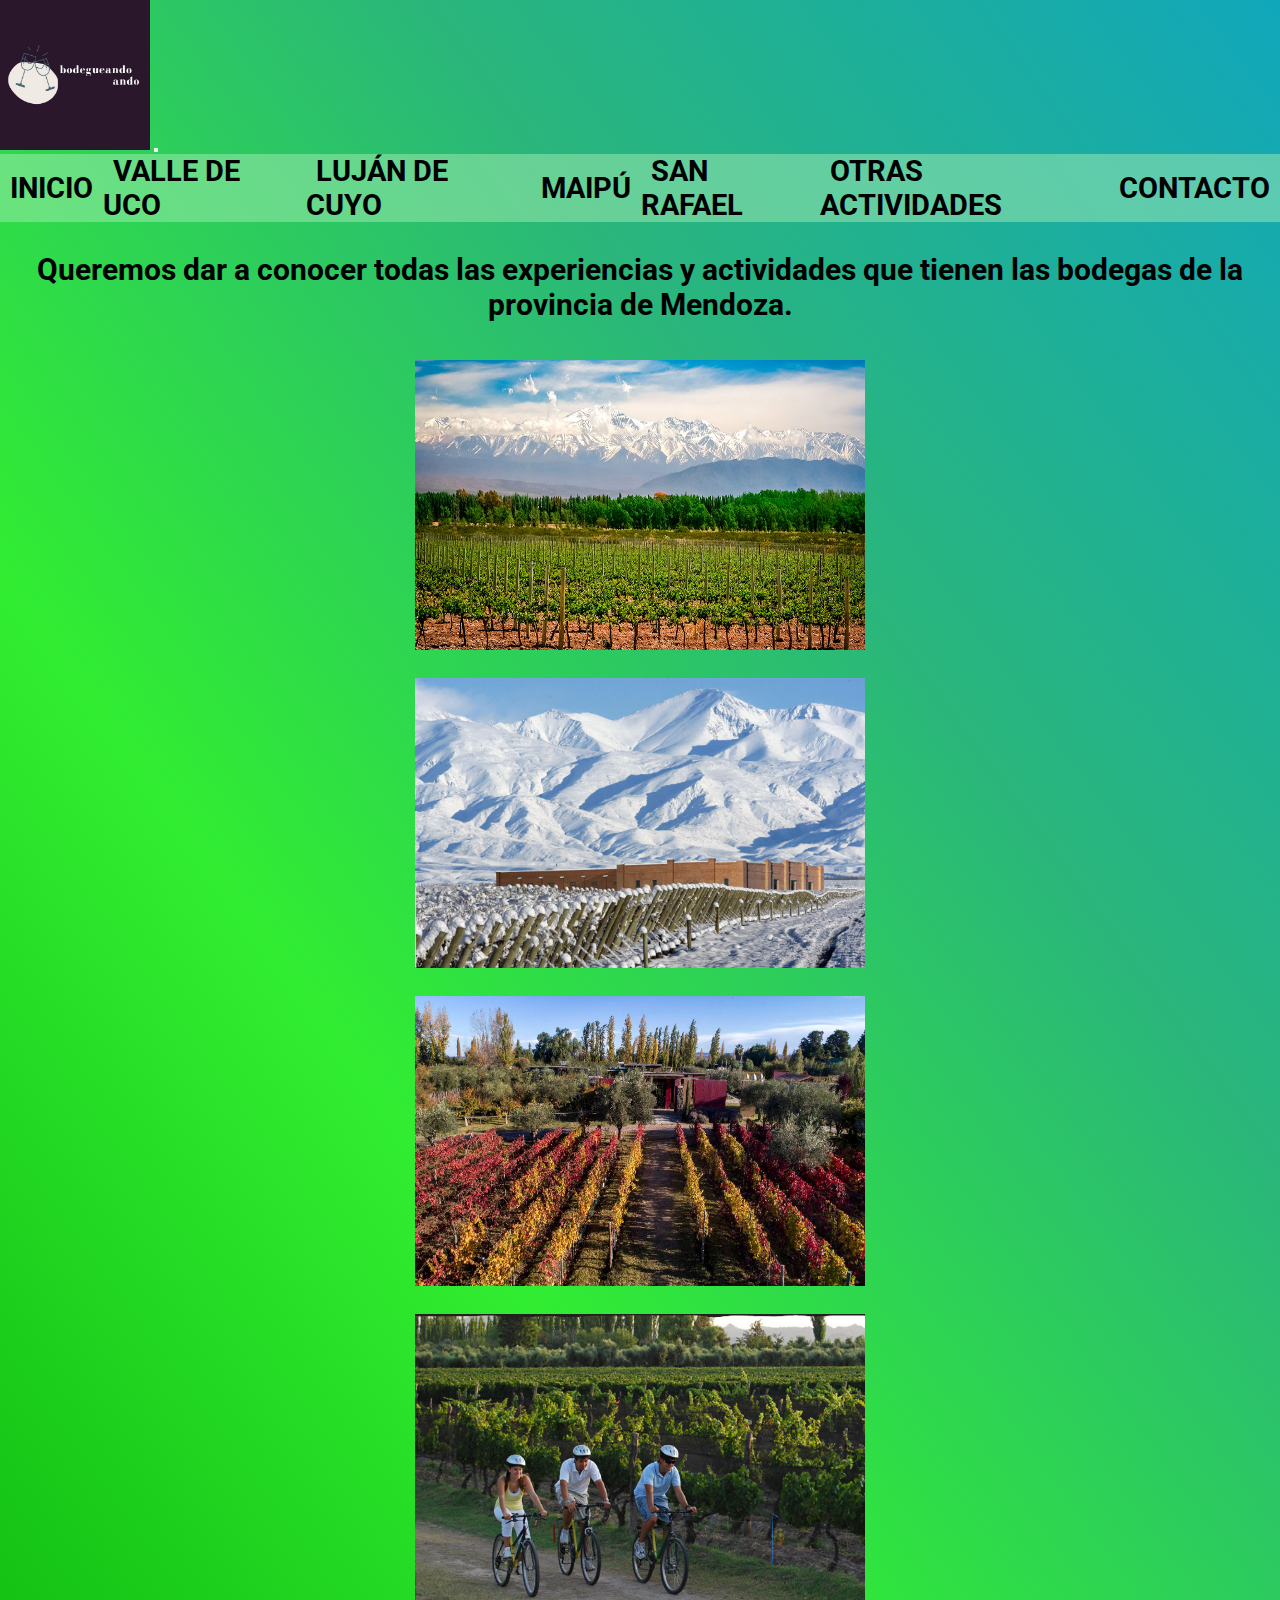
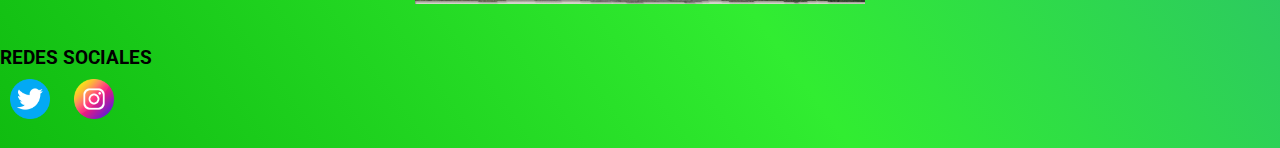
<file: index.html>
<!DOCTYPE html>
<html lang="es">
<head>
	<meta charset="UTF-8">
	<meta http-equiv="X-UA-Compatible" content="IE=edge">
	<meta name="viewport" content="width=device-width, initial-scale=1.0">
	<meta name="description" content="Web dedicada a las bodegas y actividades relacionadas al mundo del vino de la provincia de Mendoza">
	<meta name="description" content="bodegas, Mendoza, Argentina, vino, Lujan de Cuyo, Maipu, Valle de Uco, Uco Valley, wine, vinho, enologo, winery, vinicola, malbec">
	<link rel="shortcut icon" href="media/bodegueando.jpg">
	<link href="https://cdn.jsdelivr.net/npm/bootstrap@5.2.0/dist/css/bootstrap.min.css" rel="stylesheet" integrity="sha384-gH2yIJqKdNHPEq0n4Mqa/HGKIhSkIHeL5AyhkYV8i59U5AR6csBvApHHNl/vI1Bx" crossorigin="anonymous">
	<link rel="stylesheet" href="css/style.css">
	<title>Bodegueando ando</title>
</head>
<body> 
	<header id="encabezado">

		<nav class="navbar navbar-expand-lg">
			<div class="container-fluid">
			  <a class="navbar-brand" href="index.html" target="_blank">
				<img src="media/bodegueando.jpg" alt="logoBodegueandoAndo" class="tamano" class="d-inline-block align-text-top">
			  </a>
			  <button class="navbar-toggler" type="button" data-bs-toggle="collapse" data-bs-target="#navbarNav" aria-controls="navbarNav" aria-expanded="false" aria-label="Toggle navigation">
				<span class="navbar-toggler-icon">
				</span>
			  </button>
			  <div class="collapse navbar-collapse" id="navbarNav">
				<ul class="navbar-nav" id="menu">
				  <li class="nav-item">
					<a class="color" class="nav-link active" aria-current="page" href="index.html" class="decoracion">INICIO</a>
				  </li>
				  <li class="nav-item">
					<a class="color" class="nav-link" href="pages/ValleDeUco.html" class="decoracion">VALLE DE UCO</a>
				  </li>
				  <li class="nav-item">
					<a class="color" class="nav-link" href="pages/LujanDeCuyo.html" class="decoracion">LUJÁN DE CUYO</a>
				  </li>
				  <li class="nav-item">
					<a class="color" class="nav-link" href="pages/Maipu.html" class="decoracion">MAIPÚ</a>
				  </li>
				  <li class="nav-item">
					<a class="color" class="nav-link" href="pages/SanRafael.html" class="decoracion">SAN RAFAEL</a>
				  </li>
				  <li class="nav-item">
					<a class="color" class="nav-link" href="pages/OtrasActividades.html" class="decoracion">OTRAS ACTIVIDADES</a>
				  </li>
				  <li class="nav-item">
					<a class="color" class="nav-link" href="pages/contacto.html" class="decoracion">CONTACTO</a>
				  </li>
				</ul>
			  </div>
			</div>
		  </nav>

	</header>

	<section>
		<p>Queremos dar a conocer todas las experiencias y actividades que tienen las bodegas de la provincia de Mendoza.</p>
	</section>

	<section>
		<div class="padreFlexible">
			<img src="media/Viñedos-del-valle-de-Uco-en-Mendoza.jpg" alt="vinedosValleDeUco" class="mediana">
			<img src="media/BODEGA-ANDELUNA-NEVADA.jpg" alt="bodegaAndelunaNevada" class="mediana">
			<img src="media/bodega-vigil-portada.jpg" alt="casaVigilEnOtoño" class="mediana">
			<img src="media/vinoyaventura-bike.jpg" alt="biciPorLosVinedos" class="mediana">
		</div>
	</section>

	<footer>
		<h3>REDES SOCIALES</h3>

		
		<img src="media/gorjeo.png" alt="IconoDeTwitter" class="pequeno">
		<img src="media/instagram.png" alt="IconoDeInstagram" class="pequeno">
		
	</footer>

	<script src="https://cdn.jsdelivr.net/npm/bootstrap@5.2.0/dist/js/bootstrap.bundle.min.js" integrity="sha384-A3rJD856KowSb7dwlZdYEkO39Gagi7vIsF0jrRAoQmDKKtQBHUuLZ9AsSv4jD4Xa" crossorigin="anonymous"></script>

</body>
</html>
</file>
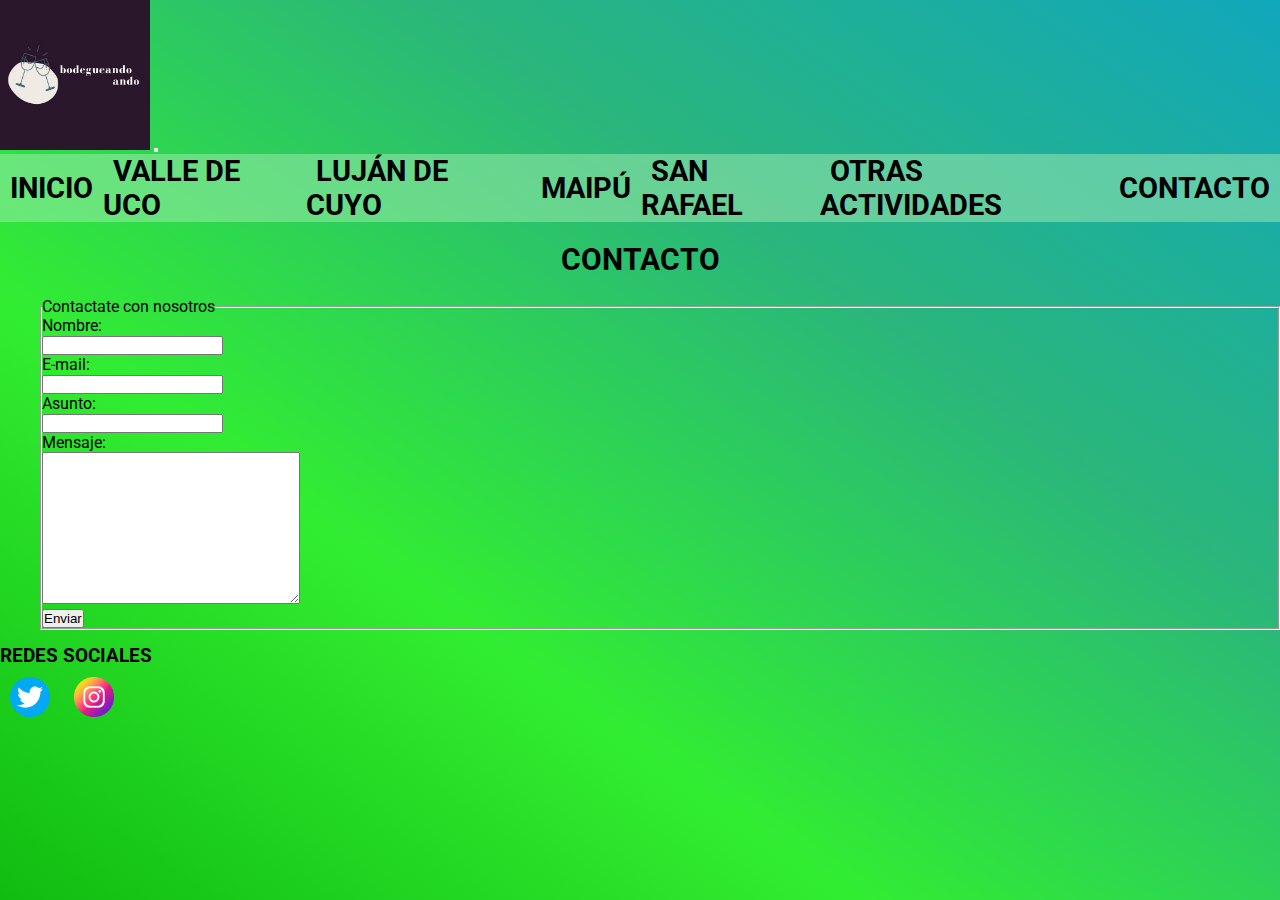
<file: pages/contacto.html>
<!DOCTYPE html>
<html lang="en">
<head>
    <meta charset="UTF-8">
    <meta http-equiv="X-UA-Compatible" content="IE=edge">
    <meta name="viewport" content="width=device-width, initial-scale=1.0">
	<meta name="description" content="Web dedicada a las bodegas y actividades relacionadas al mundo del vino de la provincia de Mendoza">
	<meta name="Keywords" content="bodegas, Mendoza, Argentina, vino, enologo, winery, vinicola, malbec, e mail, contacto, whatsapp, facebook, instagram">
    <link rel="shortcut icon" href="../media/bodegueando.jpg">
    <link href="https://cdn.jsdelivr.net/npm/bootstrap@5.2.0/dist/css/bootstrap.min.css" rel="stylesheet" integrity="sha384-gH2yIJqKdNHPEq0n4Mqa/HGKIhSkIHeL5AyhkYV8i59U5AR6csBvApHHNl/vI1Bx" crossorigin="anonymous">
	<link rel="stylesheet" href="../css/style.css">
    <title>Contacto</title>
</head>
<body>
    <header id="encabezado">

		<nav class="navbar navbar-expand-lg">
			<div class="container-fluid">
			  <a class="navbar-brand" href="../index.html" target="_blank">
				<img src="../media/bodegueando.jpg" alt="logoBodegueandoAndo" class="tamano">
			  </a>
			  <button class="navbar-toggler" type="button" data-bs-toggle="collapse" data-bs-target="#navbarNav" aria-controls="navbarNav" aria-expanded="false" aria-label="Toggle navigation">
				<span class="navbar-toggler-icon"></span>
			  </button>
			  <div class="collapse navbar-collapse" id="navbarNav">
				<ul class="navbar-nav" id="menu">
				  <li class="nav-item">
					<a class="color" class="nav-link" href="../index.html" class="decoracion">INICIO</a>
				  </li>
				  <li class="nav-item">
					<a class="color" class="nav-link" href="../pages/ValleDeUco.html" class="decoracion">VALLE DE UCO</a>
				  </li>
				  <li class="nav-item">
					<a class="color" class="nav-link" href="../pages/LujanDeCuyo.html" class="decoracion">LUJÁN DE CUYO</a>
				  </li>
				  <li class="nav-item">
					<a class="color" class="nav-link" href="../pages/Maipu.html" class="decoracion">MAIPÚ</a>
				  </li>
				  <li class="nav-item">
					<a class="color" class="nav-link" href="../pages/SanRafael.html" class="decoracion">SAN RAFAEL</a>
				  </li>
				  <li class="nav-item">
					<a class="color" class="nav-link" href="../pages/OtrasActividades.html" class="decoracion">OTRAS ACTIVIDADES</a>
				  </li>
				  <li class="nav-item">
					<a class="color" class="nav-link" href="../pages/contacto.html" class="decoracion">CONTACTO</a>
				  </li>
				</ul>
			  </div>
			</div>
		  </nav>

	</header>
    
    <section>
        
        <h1>CONTACTO</h1>
        
        <article>
            
            <form action="" method="get" enctype="multipart/form-data">
                
                <fieldset>
                    
                    <legend>Contactate con nosotros</legend>
                    <label for="nombre">Nombre:</label>
                    <br>
                    <input type="text" name="nombre">
                    <br>
                    <label for="e-mail">E-mail:</label>
                    <br>
                    <input type="email" name="e-mail">
                    <br>
                    <label for="asunto">Asunto:</label>
                    <br>
                    <input type="text" name="asunto">
                    <br>
                    <label for="mensaje">Mensaje:</label>
                    <br>
                    <textarea name="mensaje" cols="30" rows="10"></textarea>
                    <br>
                    <input type="submit" name="enviar" value="Enviar">
                
                </fieldset>
            
            </form>
        
        </article>
    
    </section>

    <footer>
		<h3>REDES SOCIALES</h3>

		<img src="../media/gorjeo.png" alt="IconoDeTwitter" class="pequeno">
		<img src="../media/instagram.png" alt="IconoDeInstagram" class="pequeno">
	</footer>

    <script src="https://cdn.jsdelivr.net/npm/bootstrap@5.2.0/dist/js/bootstrap.bundle.min.js" integrity="sha384-A3rJD856KowSb7dwlZdYEkO39Gagi7vIsF0jrRAoQmDKKtQBHUuLZ9AsSv4jD4Xa" crossorigin="anonymous"></script>

</body>
</html>
</file>
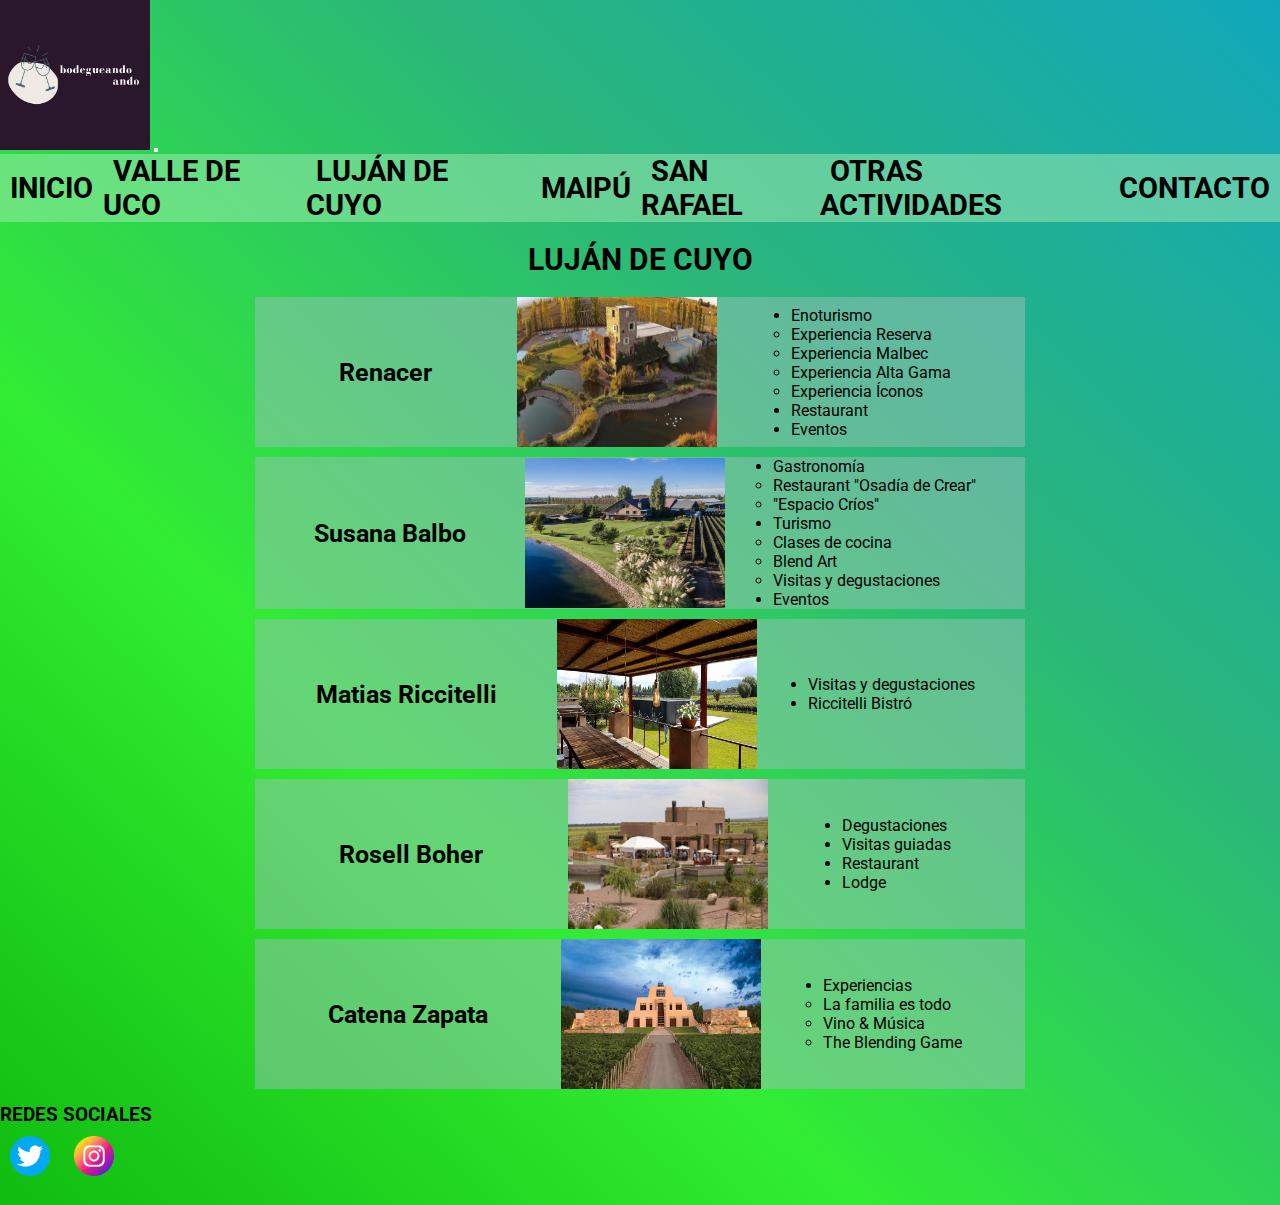
<file: pages/LujanDeCuyo.html>
<!DOCTYPE html>
<html lang="en">
<head>
    <meta charset="UTF-8">
    <meta http-equiv="X-UA-Compatible" content="IE=edge">
    <meta name="viewport" content="width=device-width, initial-scale=1.0">
	<meta name="description" content="Web dedicada a las bodegas y actividades relacionadas al mundo del vino de la provincia de Mendoza">
	<meta name="Keywords" content="bodegas, Mendoza, Argentina, vino, Lujan de Cuyo, Catena Zapata, enologo, winery, vinicola, malbec">
    <link rel="shortcut icon" href="../media/bodegueando.jpg">
	<link href="https://cdn.jsdelivr.net/npm/bootstrap@5.2.0/dist/css/bootstrap.min.css" rel="stylesheet" integrity="sha384-gH2yIJqKdNHPEq0n4Mqa/HGKIhSkIHeL5AyhkYV8i59U5AR6csBvApHHNl/vI1Bx" crossorigin="anonymous">
	<link rel="stylesheet" href="../css/style.css">
    <title>Luján de Cuyo</title>
</head>
<body>
    <header id="encabezado">

		<nav class="navbar navbar-expand-lg">
			<div class="container-fluid">
			  <a class="navbar-brand" href="../index.html" target="_blank">
				<img src="../media/bodegueando.jpg" alt="logoBodegueandoAndo" class="tamano">
			  </a>
			  <button class="navbar-toggler" type="button" data-bs-toggle="collapse" data-bs-target="#navbarNav" aria-controls="navbarNav" aria-expanded="false" aria-label="Toggle navigation">
				<span class="navbar-toggler-icon"></span>
			  </button>
			  <div class="collapse navbar-collapse" id="navbarNav">
				<ul class="navbar-nav" id="menu">
				  <li class="nav-item">
					<a class="color" class="nav-link" href="../index.html" class="decoracion">INICIO</a>
				  </li>
				  <li class="nav-item">
					<a class="color" class="nav-link" href="../pages/ValleDeUco.html" class="decoracion">VALLE DE UCO</a>
				  </li>
				  <li class="nav-item">
					<a class="color" class="nav-link" href="../pages/LujanDeCuyo.html" class="decoracion">LUJÁN DE CUYO</a>
				  </li>
				  <li class="nav-item">
					<a class="color" class="nav-link" href="../pages/Maipu.html" class="decoracion">MAIPÚ</a>
				  </li>
				  <li class="nav-item">
					<a class="color" class="nav-link" href="../pages/SanRafael.html" class="decoracion">SAN RAFAEL</a>
				  </li>
				  <li class="nav-item">
					<a class="color" class="nav-link" href="../pages/OtrasActividades.html" class="decoracion">OTRAS ACTIVIDADES</a>
				  </li>
				  <li class="nav-item">
					<a class="color" class="nav-link" href="../pages/contacto.html" class="decoracion">CONTACTO</a>
				  </li>
				</ul>
			  </div>
			</div>
		  </nav>

	</header>

	<section>
		
		<h1>LUJÁN DE CUYO</h1>

		<article class="renacer">
			
			<h2><a href="https://www.bodegarenacer.com.ar/?lang=en" target="_blank" class="decoracion">Renacer</a></h2>
			<img src="../media/renacer.jpg" alt="bodegaRenacer" class="fotos">
			<ul>
				<li>Enoturismo
					<ul>
						<li>Experiencia Reserva</li>
						<li>Experiencia Malbec</li>
						<li>Experiencia Alta Gama</li>
						<li>Experiencia Íconos</li>
					</ul>
				</li>
				<li>Restaurant</li>
				<li>Eventos</li>
			</ul>
			
		</article>
		
		<article class="susanaBalbo">

			<h2><a href="https://www.susanabalbowines.com.ar/" target="_blank" class="decoracion">Susana Balbo</a></h2>
			<img src="../media/susanabalbo.jpeg" alt="bodegaSusanaBalbo" class="fotos">
			<ul>
				<li>Gastronomía
					<ul>
						<li>Restaurant "Osadía de Crear"</li>
						<li>"Espacio Críos"</li>
					</ul>
				</li>
				<li>Turismo
					<ul>
						<li>Clases de cocina</li>
						<li>Blend Art</li>
						<li>Visitas y degustaciones</li>
					</ul>
				</li>
				<li>Eventos</li>
			</ul>

		</article>

		<article class="riccitelli">

			<h2><a href="https://matiasriccitelli.com/" target="_blank" class="decoracion">Matias Riccitelli</a></h2>
			<img src="../media/riccitelli.jpg" alt="bodegaMatiasRiccitelli" class="fotos">
			<ul>
				<li>Visitas y degustaciones</li>
				<li>Riccitelli Bistró</li>
			</ul>
		</article>

		<article class="rosell">
			<h2><a href="https://www.rosellboherlodge.com/" target="_blank" class="decoracion">Rosell Boher</a></h2>
			<img src="../media/rosellBoher.jpg" alt="bodegaRosellBoher" class="fotos">
			<ul>
				<li>Degustaciones</li>
				<li>Visitas guiadas</li>
				<li>Restaurant</li>
				<li>Lodge</li>
			</ul>
		</article>

		<article class="catena">
			<h2><a href="https://catenazapata.com/" target="_blank" class="decoracion">Catena Zapata</a></h2>
			<img src="../media/bodega-catena-zapata1.jpg" alt="bodegaCatenaZapata" class="fotos">
			<ul>
				<li>Experiencias
					<ul>
						<li>La familia es todo</li>
						<li>Vino & Música</li>
						<li>The Blending Game</li>
					</ul>
				</li>
			</ul>
		</article>
	</section>

    <footer>
		<h3>REDES SOCIALES</h3>

		<img src="../media/gorjeo.png" alt="IconoDeTwitter" class="pequeno">
		<img src="../media/instagram.png" alt="IconoDeInstagram" class="pequeno">
	</footer>

	<script src="https://cdn.jsdelivr.net/npm/bootstrap@5.2.0/dist/js/bootstrap.bundle.min.js" integrity="sha384-A3rJD856KowSb7dwlZdYEkO39Gagi7vIsF0jrRAoQmDKKtQBHUuLZ9AsSv4jD4Xa" crossorigin="anonymous"></script>

</body>
</html>
</file>
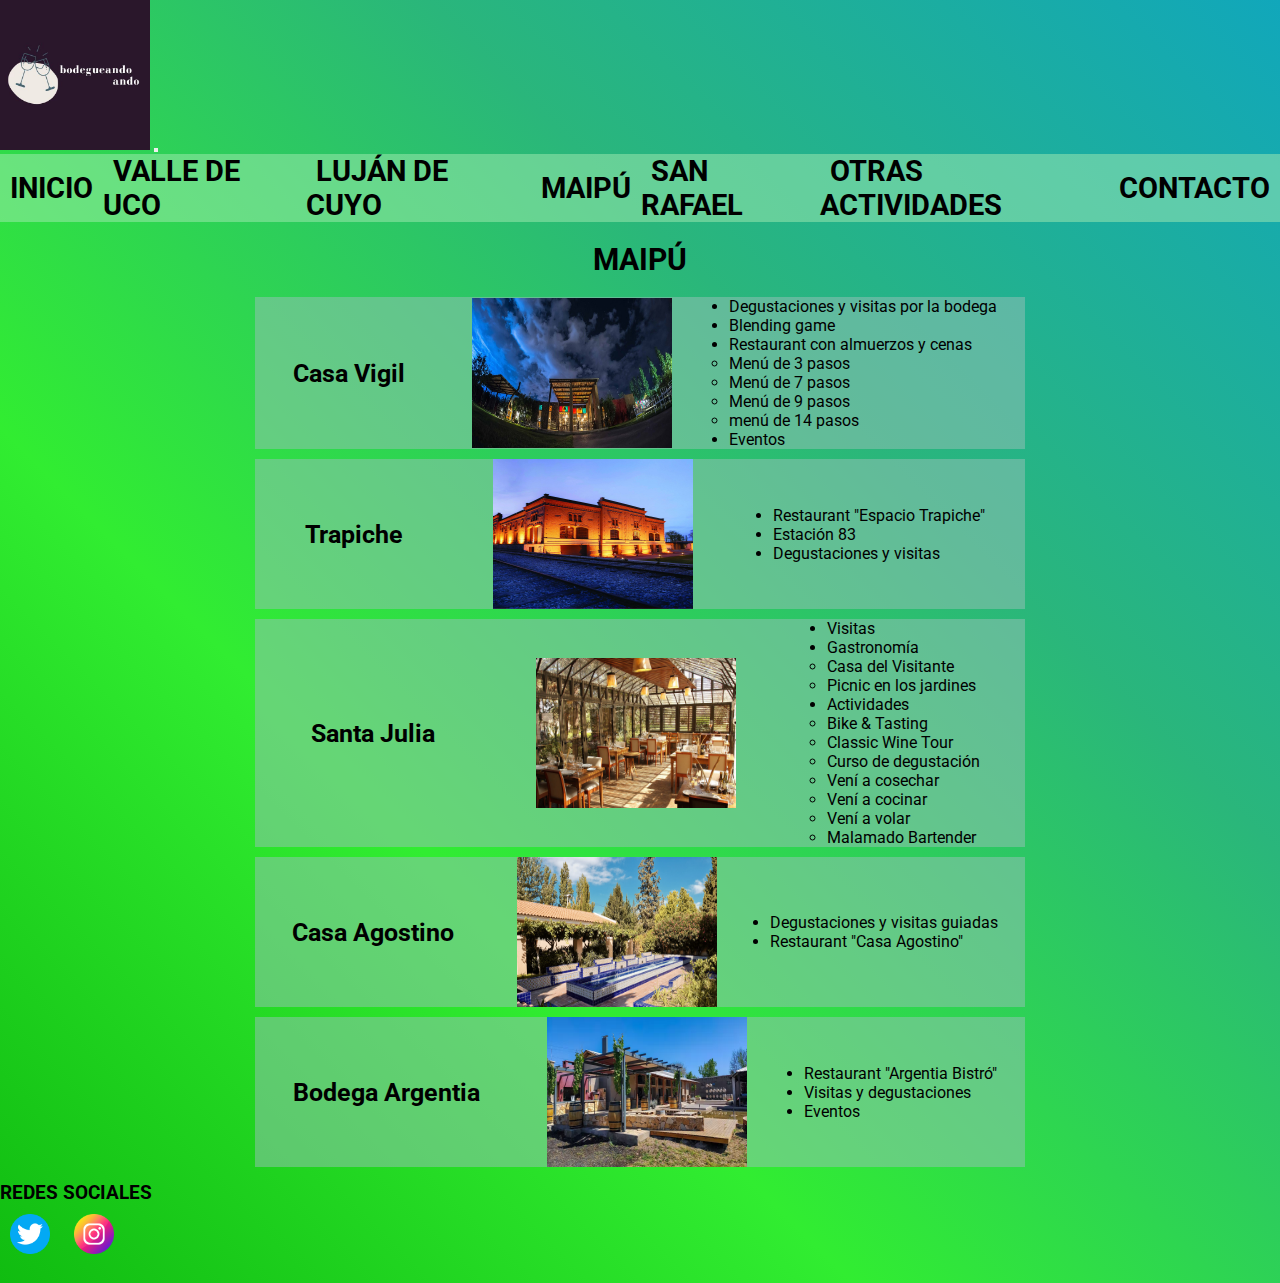
<file: pages/Maipu.html>
<!DOCTYPE html>
<html lang="en">
<head>
    <meta charset="UTF-8">
    <meta http-equiv="X-UA-Compatible" content="IE=edge">
    <meta name="viewport" content="width=device-width, initial-scale=1.0">
	<meta name="description" content="Web dedicada a las bodegas y actividades relacionadas al mundo del vino de la provincia de Mendoza">
	<meta name="Keywords" content="bodegas, Mendoza, Argentina, vino, Maipu, Alejandro Vigil, enologo, winery, vinicola, malbec">
    <link rel="shortcut icon" href="../media/bodegueando.jpg">
	<link href="https://cdn.jsdelivr.net/npm/bootstrap@5.2.0/dist/css/bootstrap.min.css" rel="stylesheet" integrity="sha384-gH2yIJqKdNHPEq0n4Mqa/HGKIhSkIHeL5AyhkYV8i59U5AR6csBvApHHNl/vI1Bx" crossorigin="anonymous">
	<link rel="stylesheet" href="../css/style.css">
    <title>Maipú</title>
</head>
<body>
    <header id="encabezado">

		<nav class="navbar navbar-expand-lg">
			<div class="container-fluid">
			  <a class="navbar-brand" href="../index.html" target="_blank">
				<img src="../media/bodegueando.jpg" alt="logoBodegueandoAndo" class="tamano">
			  </a>
			  <button class="navbar-toggler" type="button" data-bs-toggle="collapse" data-bs-target="#navbarNav" aria-controls="navbarNav" aria-expanded="false" aria-label="Toggle navigation">
				<span class="navbar-toggler-icon"></span>
			  </button>
			  <div class="collapse navbar-collapse" id="navbarNav">
				<ul class="navbar-nav" id="menu">
				  <li class="nav-item">
					<a class="color" class="nav-link" href="../index.html" class="decoracion">INICIO</a>
				  </li>
				  <li class="nav-item">
					<a class="color" class="nav-link" href="../pages/ValleDeUco.html" class="decoracion">VALLE DE UCO</a>
				  </li>
				  <li class="nav-item">
					<a class="color" class="nav-link" href="../pages/LujanDeCuyo.html" class="decoracion">LUJÁN DE CUYO</a>
				  </li>
				  <li class="nav-item">
					<a class="color" class="nav-link" href="../pages/Maipu.html" class="decoracion">MAIPÚ</a>
				  </li>
				  <li class="nav-item">
					<a class="color" class="nav-link" href="../pages/SanRafael.html" class="decoracion">SAN RAFAEL</a>
				  </li>
				  <li class="nav-item">
					<a class="color" class="nav-link" href="../pages/OtrasActividades.html" class="decoracion">OTRAS ACTIVIDADES</a>
				  </li>
				  <li class="nav-item">
					<a class="color" class="nav-link" href="../pages/contacto.html" class="decoracion">CONTACTO</a>
				  </li>
				</ul>
			  </div>
			</div>
		  </nav>

	</header>

	<section>
        
		<h1>MAIPÚ</h1>

		<article class="casaVigil">
			
			<h2><a href="http://www.universovigil.com/chachingo.html" target="_blank" class="decoracion">Casa Vigil</a></h2>
			<img src="../media/casavigil.jpg" alt="bodegaCasaVigil" class="fotos">
			<ul>
				<li>Degustaciones y visitas por la bodega</li>
				<li>Blending game</li>
				<li>Restaurant con almuerzos y cenas
					<ul>
						<li>Menú de 3 pasos</li>
						<li>Menú de 7 pasos</li>
						<li>Menú de 9 pasos</li>
						<li>menú de 14 pasos</li>
					</ul>
				</li>
				<li>Eventos</li>
			</ul>
			
		</article>
		
		<article class="trapiche">

			<h2><a href="https://www.trapiche.com.ar/" target="_blank" class="decoracion">Trapiche</a></h2>
			<img src="../media/trapiche.jpg" alt="bodegaTrapiche" class="fotos">
			<ul>
				<li>Restaurant "Espacio Trapiche"</li>
				<li>Estación 83</li>
				<li>Degustaciones y visitas</li>
			</ul>

		</article>

		<article class="santaJulia">

			<h2><a href="https://santajulia.com.ar/" target="_blank" class="decoracion">Santa Julia</a></h2>
			<img src="../media/bodega-santa-julia-1100x720.jpg" alt="bodegaSantaJulia" class="fotos">
			<ul>
				<li>Visitas</li>
				<li>Gastronomía
					<ul>
						<li>Casa del Visitante</li>
						<li>Picnic en los jardines</li>
					</ul>
				</li>
				<li>Actividades
					<ul>
						<li>Bike & Tasting</li>
						<li>Classic Wine Tour</li>
						<li>Curso de degustación</li>
						<li>Vení a cosechar</li>
						<li>Vení a cocinar</li>
						<li>Vení a volar</li>
						<li>Malamado Bartender</li>
					</ul>
				</li>
			</ul>
		</article>

		<article class="agostino">
			<h2><a href="https://casaagostino.com/" target="_blank" class="decoracion">Casa Agostino</a></h2>
			<img src="../media/Casa-Agostino_jardin_espanol_dia4.jpg" alt="bodegaCasaAgostino" class="fotos">
			<ul>
				<li>Degustaciones y visitas guiadas</li>
				<li>Restaurant "Casa Agostino"</li>
			</ul>
		</article>

		<article class="argentia">
			<h2><a href="https://www.bodegaargentia.com.ar/" target="_blank" class="decoracion">Bodega Argentia</a></h2>
			<img src="../media/bodegaargentia.avif" alt="bodegaArgentia" class="fotos">
			<ul>
				<li>Restaurant "Argentia Bistró"</li>
				<li>Visitas y degustaciones</li>
				<li>Eventos</li>
			</ul>
		</article>

    </section>

    <footer>
		<h3>REDES SOCIALES</h3>

		<img src="../media/gorjeo.png" alt="IconoDeTwitter" class="pequeno">
		<img src="../media/instagram.png" alt="IconoDeInstagram" class="pequeno">
	</footer>

	<script src="https://cdn.jsdelivr.net/npm/bootstrap@5.2.0/dist/js/bootstrap.bundle.min.js" integrity="sha384-A3rJD856KowSb7dwlZdYEkO39Gagi7vIsF0jrRAoQmDKKtQBHUuLZ9AsSv4jD4Xa" crossorigin="anonymous"></script>

</body>
</html>
</file>
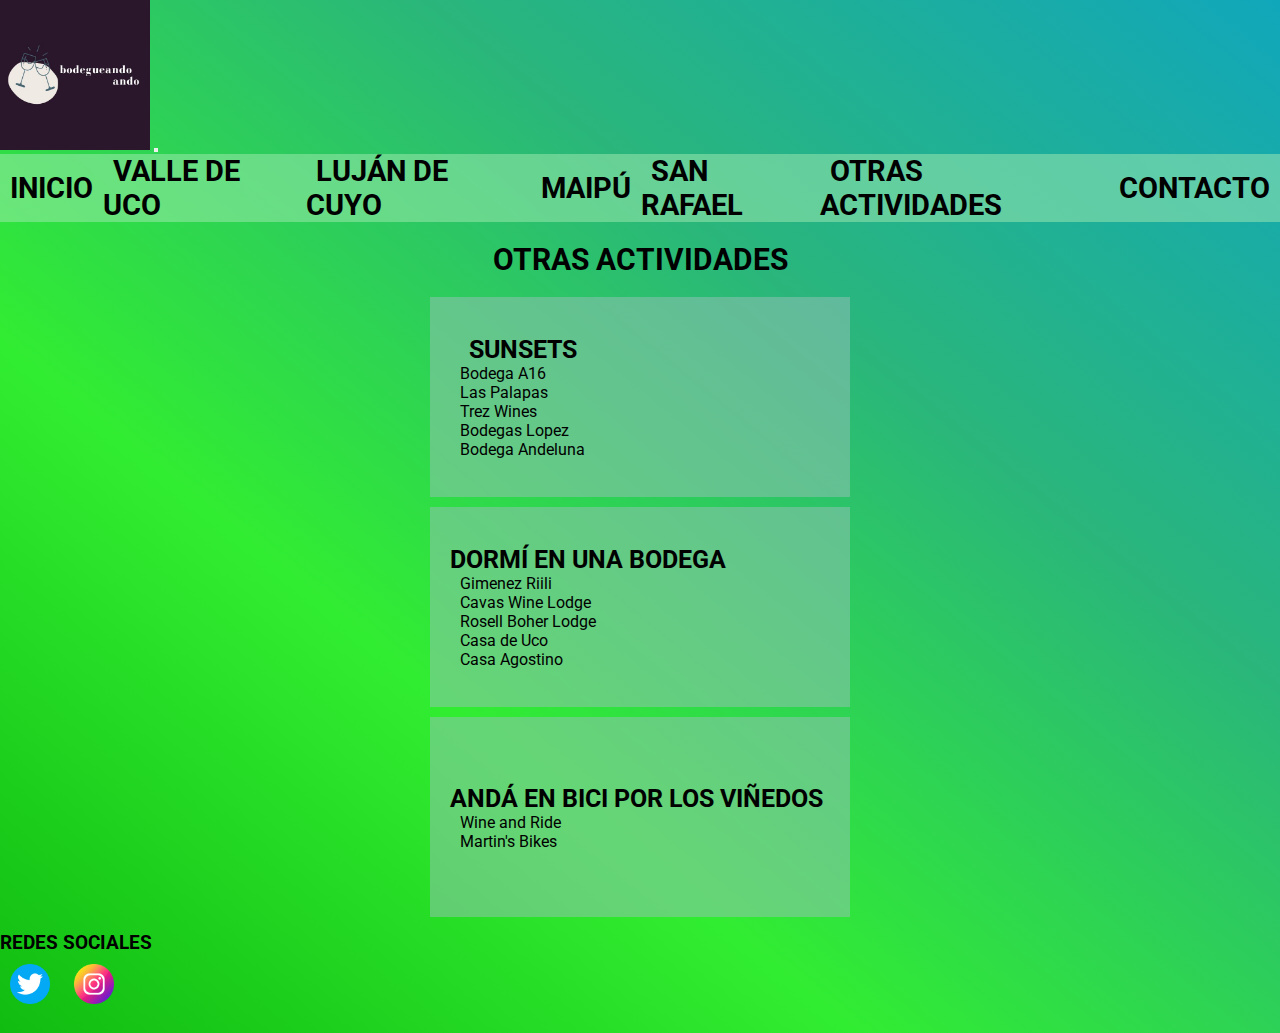
<file: pages/OtrasActividades.html>
<!DOCTYPE html>
<html lang="en">
<head>
    <meta charset="UTF-8">
    <meta http-equiv="X-UA-Compatible" content="IE=edge">
    <meta name="viewport" content="width=device-width, initial-scale=1.0">
	<meta name="description" content="Web dedicada a las bodegas y actividades relacionadas al mundo del vino de la provincia de Mendoza">
	<meta name="Keywords" content="bodegas, Mendoza, Argentina, vino, Valle de Uco, Uco Valley, Maipu, Lujan de Cuyo, sunset, atardecer, bicicleta, musica, winery, vinicola, malbec">
    <link rel="shortcut icon" href="../media/bodegueando.jpg">
	<link href="https://cdn.jsdelivr.net/npm/bootstrap@5.2.0/dist/css/bootstrap.min.css" rel="stylesheet" integrity="sha384-gH2yIJqKdNHPEq0n4Mqa/HGKIhSkIHeL5AyhkYV8i59U5AR6csBvApHHNl/vI1Bx" crossorigin="anonymous">
	<link rel="stylesheet" href="../css/style.css">
    <title>Otras actividades</title>
</head>
<body>
    <header id="encabezado">

		<nav class="navbar navbar-expand-lg">
			<div class="container-fluid">
			  <a class="navbar-brand" href="../index.html" target="_blank">
				<img src="../media/bodegueando.jpg" alt="logoBodegueandoAndo" class="tamano">
			  </a>
			  <button class="navbar-toggler" type="button" data-bs-toggle="collapse" data-bs-target="#navbarNav" aria-controls="navbarNav" aria-expanded="false" aria-label="Toggle navigation">
				<span class="navbar-toggler-icon"></span>
			  </button>
			  <div class="collapse navbar-collapse" id="navbarNav">
				<ul class="navbar-nav" id="menu">
				  <li class="nav-item">
					<a class="color" class="nav-link" href="../index.html" class="decoracion">INICIO</a>
				  </li>
				  <li class="nav-item">
					<a class="color" class="nav-link" href="../pages/ValleDeUco.html" class="decoracion">VALLE DE UCO</a>
				  </li>
				  <li class="nav-item">
					<a class="color" class="nav-link" href="../pages/LujanDeCuyo.html" class="decoracion">LUJÁN DE CUYO</a>
				  </li>
				  <li class="nav-item">
					<a class="color" class="nav-link" href="../pages/Maipu.html" class="decoracion">MAIPÚ</a>
				  </li>
				  <li class="nav-item">
					<a class="color" class="nav-link" href="../pages/SanRafael.html" class="decoracion">SAN RAFAEL</a>
				  </li>
				  <li class="nav-item">
					<a class="color" class="nav-link" href="../pages/OtrasActividades.html" class="decoracion">OTRAS ACTIVIDADES</a>
				  </li>
				  <li class="nav-item">
					<a class="color" class="nav-link" href="../pages/contacto.html" class="decoracion">CONTACTO</a>
				  </li>
				</ul>
			  </div>
			</div>
		  </nav>

	</header>

	<section>
		
		<h1>OTRAS ACTIVIDADES</h1>
		
		<article class="sunsets" class="decoracion">
			
			<ul><h2 class="decoracion">SUNSETS</h2> 
				<li class="style"><a href="http://a16sa.com/" target="_blank">Bodega A16</a></li>
				<li class="style"><a href="https://www.instagram.com/laspalapas_/?hl=es" target="_blank">Las Palapas</a></li>
				<li class="style"><a href="https://trezwines.com/" target="_blank">Trez Wines</a></li>
				<li class="style"><a href="https://experiencias.bodegaslopez.com.ar/" target="_blank">Bodegas Lopez</a></li>
				<li class="style"><a href="https://www.andeluna.com.ar/es/tardecitas/" target="_blank">Bodega Andeluna</a></li>
			</ul>	
		
		</article>
		
		<article class="dormir" class="decoracion">
			
			<ul><h2 class="decoracion">DORMÍ EN UNA BODEGA</h2>
				<li class="style"><a href="https://bodegagimenezriili.com/" target="_blank">Gimenez Riili</a></li>
				<li class="style"><a href="https://cavaswinelodge.com/?lang=es" target="_blank">Cavas Wine Lodge</a></li>
				<li class="style"><a href="https://www.rosellboherlodge.com/el-lodge/" target="_blank">Rosell Boher Lodge</a></li>
				<li class="style"><a href="https://www.casadeuco.com/wine-resort/" target="_blank">Casa de Uco</a></li>
				<li class="style"><a href="https://casaagostino.com/" target="_blank">Casa Agostino</a></li>
			</ul>
		
		</article>
		
		<article class="bici" class="decoracion">
			
			<ul><h2 class="decoracion">ANDÁ EN BICI POR LOS VIÑEDOS</h2>
				<li class="style"><a href="https://www.wineandride.com.ar/" target="_blank">Wine and Ride</a></li>
				<li class="style"><a href="https://www.martinsbikes.com.ar/es/" target="_blankS">Martin's Bikes</a></li>
			
			</ul>
		
		</article>
	
	</section>

    <footer>
		<h3>REDES SOCIALES</h3>

		<img src="../media/gorjeo.png" alt="IconoDeTwitter" class="pequeno">
		<img src="../media/instagram.png" alt="IconoDeInstagram" class="pequeno">
	</footer>

	<script src="https://cdn.jsdelivr.net/npm/bootstrap@5.2.0/dist/js/bootstrap.bundle.min.js" integrity="sha384-A3rJD856KowSb7dwlZdYEkO39Gagi7vIsF0jrRAoQmDKKtQBHUuLZ9AsSv4jD4Xa" crossorigin="anonymous"></script>

</body>
</html>
</file>
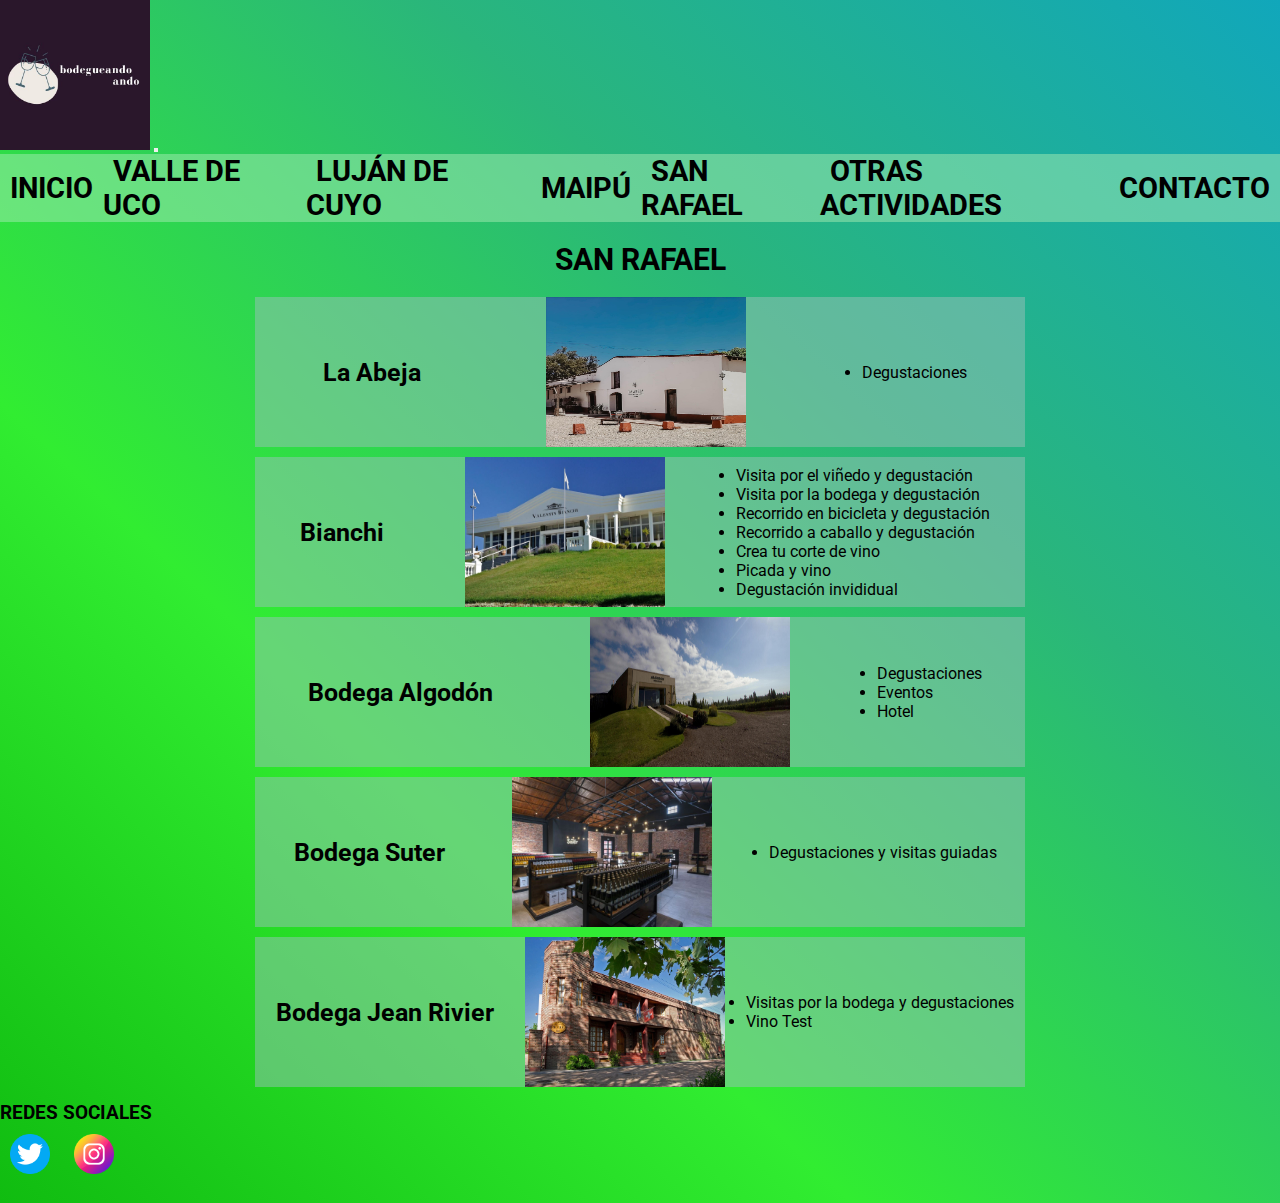
<file: pages/SanRafael.html>
<!DOCTYPE html>
<html lang="en">
<head>
    <meta charset="UTF-8">
    <meta http-equiv="X-UA-Compatible" content="IE=edge">
    <meta name="viewport" content="width=device-width, initial-scale=1.0">
	<meta name="description" content="Web dedicada a las bodegas y actividades relacionadas al mundo del vino de la provincia de Mendoza">
    <meta name="Keywords" content="bodegas, Mendoza, Argentina, vino, sur, San Rafael, Bianchi, enologo, winery, vinicola, malbec">
	<link rel="shortcut icon" href="../media/bodegueando.jpg">
	<link href="https://cdn.jsdelivr.net/npm/bootstrap@5.2.0/dist/css/bootstrap.min.css" rel="stylesheet" integrity="sha384-gH2yIJqKdNHPEq0n4Mqa/HGKIhSkIHeL5AyhkYV8i59U5AR6csBvApHHNl/vI1Bx" crossorigin="anonymous">
	<link rel="stylesheet" href="../css/style.css">
    <title>San Rafael</title>
</head>
<body>
    <header id="encabezado">

		<nav class="navbar navbar-expand-lg">
			<div class="container-fluid">
			  <a class="navbar-brand" href="../index.html" target="_blank">
				<img src="../media/bodegueando.jpg" alt="logoBodegueandoAndo" class="tamano">
			  </a>
			  <button class="navbar-toggler" type="button" data-bs-toggle="collapse" data-bs-target="#navbarNav" aria-controls="navbarNav" aria-expanded="false" aria-label="Toggle navigation">
				<span class="navbar-toggler-icon"></span>
			  </button>
			  <div class="collapse navbar-collapse" id="navbarNav">
				<ul class="navbar-nav" id="menu">
				  <li class="nav-item">
					<a class="color" class="nav-link" href="../index.html" class="decoracion">INICIO</a>
				  </li>
				  <li class="nav-item">
					<a class="color" class="nav-link" href="../pages/ValleDeUco.html" class="decoracion">VALLE DE UCO</a>
				  </li>
				  <li class="nav-item">
					<a class="color" class="nav-link" href="../pages/LujanDeCuyo.html" class="decoracion">LUJÁN DE CUYO</a>
				  </li>
				  <li class="nav-item">
					<a class="color" class="nav-link" href="../pages/Maipu.html" class="decoracion">MAIPÚ</a>
				  </li>
				  <li class="nav-item">
					<a class="color" class="nav-link" href="../pages/SanRafael.html" class="decoracion">SAN RAFAEL</a>
				  </li>
				  <li class="nav-item">
					<a class="color" class="nav-link" href="../pages/OtrasActividades.html" class="decoracion">OTRAS ACTIVIDADES</a>
				  </li>
				  <li class="nav-item">
					<a class="color" class="nav-link" href="../pages/contacto.html" class="decoracion">CONTACTO</a>
				  </li>
				</ul>
			  </div>
			</div>
		  </nav>

	</header>

	<section>

		<h1>SAN RAFAEL</h1>

		<article class="abeja">
			
			<h2><a href="https://www.bodegalaabeja.com.ar/" target="_blank" class="decoracion">La Abeja</a></h2>
			<img src="../media/bodegalaabeja.jpg" alt="bodegaLaAbeja" class="fotos">
			<ul>
				<li>Degustaciones</li>
			</ul>
			
		</article>
		
		<article class="bianchi">

			<h2><a href="https://www.bodegasbianchi.com.ar/pages/visitanos" target="_blank" class="decoracion">Bianchi</a></h2>
			<img src="../media/Bodega-Bianchi-1100x720.jpg" alt="bodegaBianchi" class="fotos">
			<ul>
				<li>Visita por el viñedo y degustación</li>
				<li>Visita por la bodega y degustación</li>
				<li>Recorrido en bicicleta y degustación</li>
				<li>Recorrido a caballo y degustación</li>
				<li>Crea tu corte de vino</li>
				<li>Picada y vino</li>
				<li>Degustación invididual</li>
			</ul>

		</article>

		<article class="algodon">

			<h2><a href="https://www.algodonwineestates.com/es_AR/" target="_blank" class="decoracion">Bodega Algodón</a></h2>
			<img src="../media/bodegaalgodon.jfif" alt="bodegaAlgodon" class="fotos">
			<ul>
				<li>Degustaciones</li>
				<li>Eventos</li>
				<li>Hotel</li>
			</ul>
		</article>

		<article class="suter">
			<h2><a href="http://www.bodegasuter.com.ar/" target="_blank" class="decoracion">Bodega Suter</a></h2>
			<img src="../media/bodegasuter.jfif" alt="bodegaSuter" class="fotos">
			<ul>
				<li>Degustaciones y visitas guiadas</li>
		</article>

		<article class="rivier">
			<h2><a href="http://www.jeanrivier.com/" target="_blank" class="decoracion">Bodega Jean Rivier</a></h2>
			<img src="../media/bodega-jean-rivier-san.jpg" alt="bodegaJeanRivier" class="fotos">
			<ul>
				<li>Visitas por la bodega y degustaciones</li>
				<li>Vino Test</li>
			</ul>
		</article>

	</section>

    <footer>
		<h3>REDES SOCIALES</h3>

		<img src="../media/gorjeo.png" alt="IconoDeTwitter" class="pequeno">
		<img src="../media/instagram.png" alt="IconoDeInstagram" class="pequeno">
	</footer>

	<script src="https://cdn.jsdelivr.net/npm/bootstrap@5.2.0/dist/js/bootstrap.bundle.min.js" integrity="sha384-A3rJD856KowSb7dwlZdYEkO39Gagi7vIsF0jrRAoQmDKKtQBHUuLZ9AsSv4jD4Xa" crossorigin="anonymous"></script>

</body>
</html>
</file>
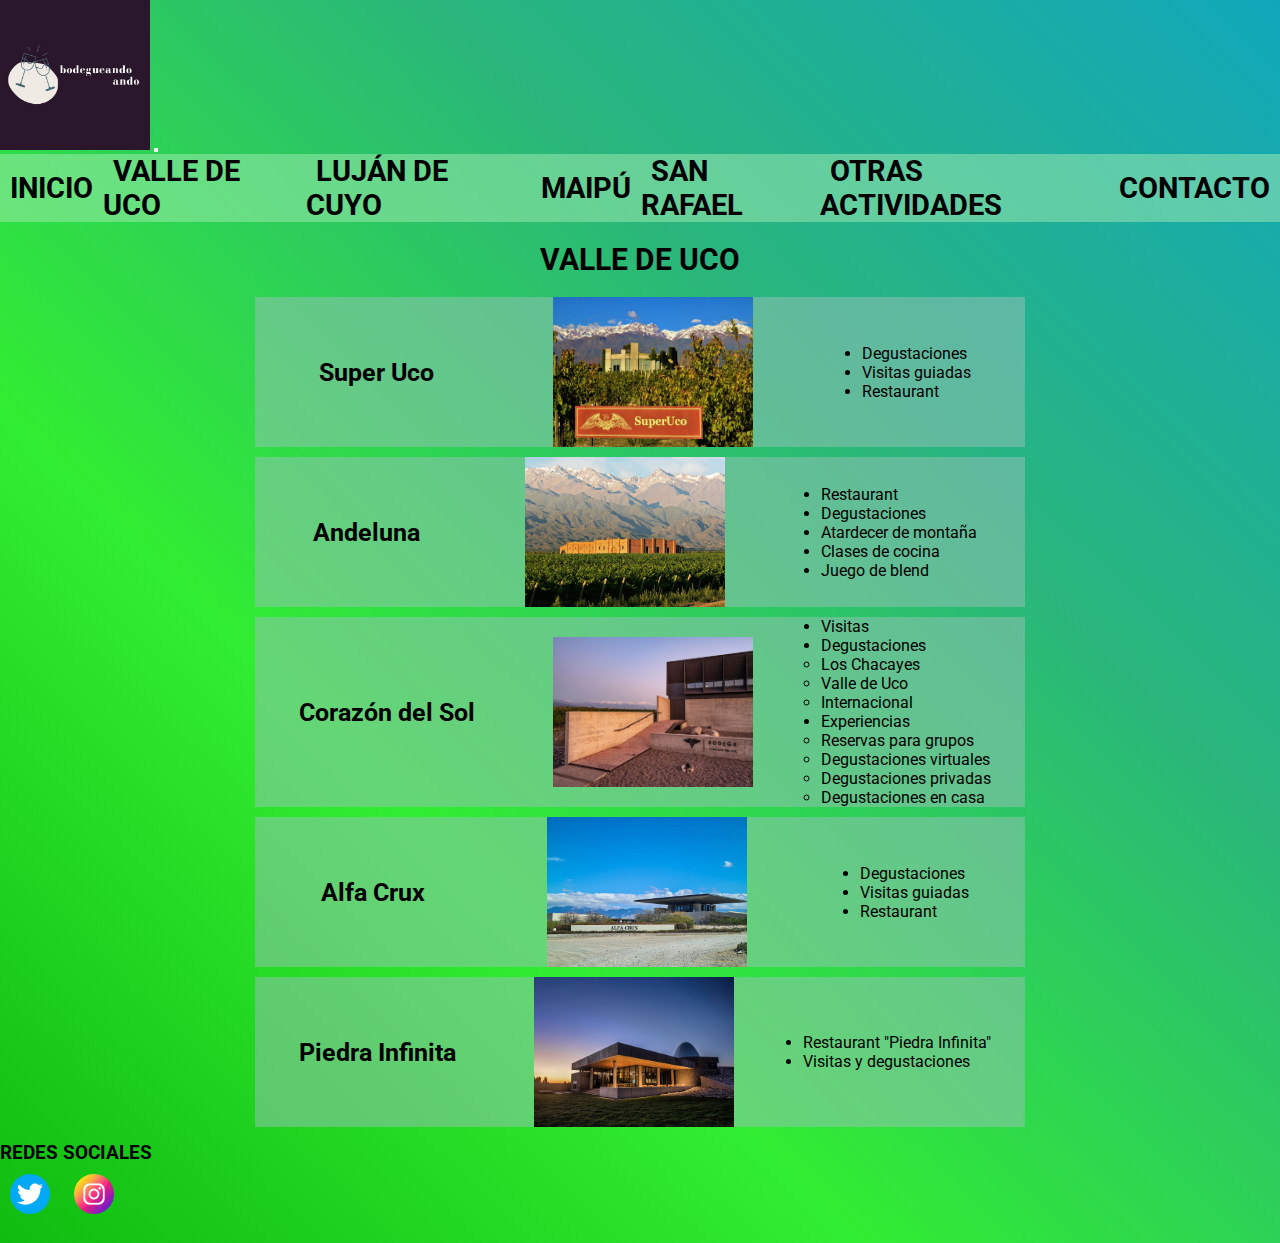
<file: pages/ValleDeUco.html>
<!DOCTYPE html>
<html lang="en">
<head>
    <meta charset="UTF-8">
    <meta http-equiv="X-UA-Compatible" content="IE=edge">
    <meta name="viewport" content="width=device-width, initial-scale=1.0">
	<meta name="description" content="Web dedicada a las bodegas y actividades relacionadas al mundo del vino de la provincia de Mendoza">
	<meta name="Keywords" content="bodegas, Mendoza, Argentina, vino, Valle de Uco, Uco Valley, Gualtallary, Chacayes, suelos calcáreos, enologo, winery, vinicola, malbec">
    <link rel="shortcut icon" href="../media/bodegueando.jpg">
	<link href="https://cdn.jsdelivr.net/npm/bootstrap@5.2.0/dist/css/bootstrap.min.css" rel="stylesheet" integrity="sha384-gH2yIJqKdNHPEq0n4Mqa/HGKIhSkIHeL5AyhkYV8i59U5AR6csBvApHHNl/vI1Bx" crossorigin="anonymous">
	<link rel="stylesheet" href="../css/style.css">
    <title>Valle de Uco</title>
</head>
<body>
    <header id="encabezado">

		<nav class="navbar navbar-expand-lg">
			<div class="container-fluid">
			  <a class="navbar-brand" href="../index.html" target="_blank">
				<img src="../media/bodegueando.jpg" alt="logoBodegueandoAndo" class="tamano">
			  </a>
			  <button class="navbar-toggler" type="button" data-bs-toggle="collapse" data-bs-target="#navbarNav" aria-controls="navbarNav" aria-expanded="false" aria-label="Toggle navigation">
				<span class="navbar-toggler-icon"></span>
			  </button>
			  <div class="collapse navbar-collapse" id="navbarNav">
				<ul class="navbar-nav" id="menu">
				  <li class="nav-item">
					<a class="color" class="nav-link" href="../index.html" class="decoracion">INICIO</a>
				  </li>
				  <li class="nav-item">
					<a class="color" class="nav-link" href="../pages/ValleDeUco.html" class="decoracion">VALLE DE UCO</a>
				  </li>
				  <li class="nav-item">
					<a class="color" class="nav-link" href="../pages/LujanDeCuyo.html" class="decoracion">LUJÁN DE CUYO</a>
				  </li>
				  <li class="nav-item">
					<a class="color" class="nav-link" href="../pages/Maipu.html" class="decoracion">MAIPÚ</a>
				  </li>
				  <li class="nav-item">
					<a class="color" class="nav-link" href="../pages/SanRafael.html" class="decoracion">SAN RAFAEL</a>
				  </li>
				  <li class="nav-item">
					<a class="color" class="nav-link" href="../pages/OtrasActividades.html" class="decoracion">OTRAS ACTIVIDADES</a>
				  </li>
				  <li class="nav-item">
					<a class="color" class="nav-link" href="../pages/contacto.html" class="decoracion">CONTACTO</a>
				  </li>
				</ul>
			  </div>
			</div>
		  </nav>

	</header>

    <section>
        
		<h1>VALLE DE UCO</h1>

		<article class="superUco">
			
			<h2><a href="https://superuco.com/" target="_blank" class="decoracion">Super Uco</a></h2>
			<img src="../media/SUPERUCO-APERTURA.jpg" alt="bodegaSuperUco" class="fotos">
			<ul>
				<li>Degustaciones</li>
				<li>Visitas guiadas</li>
				<li>Restaurant</li>
			</ul>
			
		</article>
		
		<article class="andeluna">

			<h2><a href="https://www.andeluna.com.ar/es/" target="_blank" class="decoracion">Andeluna</a></h2>
			<img src="../media/andeluna-scaled.jpeg" alt="bodegaAndeLuna" class="fotos">
			<ul>
				<li>Restaurant</li>
				<li>Degustaciones</li>
				<li>Atardecer de montaña</li>
				<li>Clases de cocina</li>
				<li>Juego de blend</li>
			</ul>

		</article>

		<article class="corazon">

			<h2><a href="https://www.corazondelsol.com/" target="_blank" class="decoracion">Corazón del Sol</a></h2>
			<img src="../media/corazondelsol.jpg" alt="bodegaCorazonDelSol" class="fotos">
			<ul>
				<li>Visitas</li>
				<li>Degustaciones
					<ul>
						<li>Los Chacayes</li>
						<li>Valle de Uco</li>
						<li>Internacional</li>
					</ul>
				</li>
				<li>Experiencias
					<ul>
						<li>Reservas para grupos</li>
						<li>Degustaciones virtuales</li>
						<li>Degustaciones privadas</li>
						<li>Degustaciones en casa</li>
					</ul>
				</li>
			</ul>
		</article>

		<article class="alfa">
			<h2><a href="https://www.agostinowinegroup.com/vinos-alfa-crux" target="_blank" class="decoracion">Alfa Crux</a></h2>
			<img src="../media/alfacrux.jpg" alt="bodegaAlfaCrux" class="fotos">
			<ul>
				<li>Degustaciones</li>
				<li>Visitas guiadas</li>
				<li>Restaurant</li>
			</ul>
		</article>

		<article class="zuccardi">
			<h2><a href="https://zuccardiwines.com/piedra-infinita-cocina-zuccardi-valle-de-uco/" target="_blank" class="decoracion">Piedra Infinita</a></h2>
			<img src="../media/piedrainfinita.jpg" alt="bodegaPiedraInfinita" class="fotos">
			<ul>
				<li>Restaurant "Piedra Infinita"</li>
				<li>Visitas y degustaciones</li>
			</ul>
		</article>

    </section>

    <footer>
		<h3>REDES SOCIALES</h3>

		<img src="../media/gorjeo.png" alt="IconoDeTwitter" class="pequeno">
		<img src="../media/instagram.png" alt="IconoDeInstagram" class="pequeno">
	</footer>

	<script src="https://cdn.jsdelivr.net/npm/bootstrap@5.2.0/dist/js/bootstrap.bundle.min.js" integrity="sha384-A3rJD856KowSb7dwlZdYEkO39Gagi7vIsF0jrRAoQmDKKtQBHUuLZ9AsSv4jD4Xa" crossorigin="anonymous"></script>

</body>
</html>
</file>
<file: css/style.css>
@import url("https://fonts.googleapis.com/css2?family=Gantari:wght@200&family=Roboto:wght@300&display=swap");
* {
  margin: 0;
  padding: 0;
}

body {
  font-family: "Gantari", sans-serif;
  font-family: "Roboto", sans-serif;
  background: linear-gradient(to right top, #10BC10, #31ED31, #2AB67B, #11A7BB);
  min-height: 100vh;
}

.color:hover {
  background-color: rgba(103, 123, 176, 0.3);
  height: 40px;
}

#menu {
  background-color: rgba(163, 235, 177, 0.5);
  font-size: 1.8em;
  font-weight: bold;
  height: auto;
  width: auto;
  display: flex;
  /*flex-direction: row;*/
  justify-content: space-between;
  list-style: none;
  align-items: center;
}

a {
  color: black;
  padding: 0px 10px 0px 10px;
  grid-area: imagen;
  text-decoration: none;
}
a:hover {
  color: black;
}

a.navbar-brand {
  padding: 0px;
  margin: 0px;
}

.decoracion {
  color: black;
}

.tamano {
  width: 150px;
  height: 150px;
}

p {
  color: black;
  margin: 30px 0px 10px;
  font-size: 28px;
  font-weight: bold;
  text-align: center;
}

.mediana {
  width: 450px;
  height: 290px;
}
.mediana:hover {
  filter: grayscale(60%);
}

.pequeno {
  width: 40px;
  height: 40px;
  margin: 10px;
}

.fotos {
  height: 150px;
  width: 200px;
}

.padreFlexible {
  /*background-color: #677bb0;*/
  height: 1300px;
  /*width: 650px;*/
  margin: auto;
  display: flex;
  flex-direction: column;
  flex-wrap: nowrap;
  justify-content: space-evenly;
  align-items: center;
}

h1 {
  text-align: center;
  font-size: 30px;
  margin: 20px 0px;
  color: black;
}

h2 {
  font-size: 25px;
  font-weight: bold;
}

h3 {
  color: black;
  font-weight: bold;
}

footer {
  margin: 15px 0px;
}

#encabezado {
  display: grid;
  grid-template-columns: auto auto;
  grid-template-rows: auto;
  grid-template-areas: "imagen header";
  align-items: center;
}

.style {
  list-style: none;
}

div.container-fluid {
  padding-right: 0px;
}

.renacer {
  background-color: rgba(153, 192, 185, 0.5);
  width: 650px;
  height: 200px;
  margin: auto;
  display: flex;
  flex-direction: row;
  justify-content: space-evenly;
  align-items: center;
}

.susanaBalbo {
  background-color: rgba(153, 192, 185, 0.5);
  width: 650px;
  height: 200px;
  margin: 10px auto;
  display: flex;
  flex-direction: row;
  justify-content: space-evenly;
  align-items: center;
}

.riccitelli {
  background-color: rgba(153, 192, 185, 0.5);
  width: 650px;
  height: 200px;
  margin: 10px auto;
  display: flex;
  flex-direction: row;
  justify-content: space-evenly;
  align-items: center;
}

.rosell {
  background-color: rgba(153, 192, 185, 0.5);
  width: 650px;
  height: 200px;
  margin: 10px auto;
  display: flex;
  flex-direction: row;
  justify-content: space-evenly;
  align-items: center;
}

.catena {
  background-color: rgba(153, 192, 185, 0.5);
  width: 650px;
  height: 200px;
  margin: 10px auto;
  display: flex;
  flex-direction: row;
  justify-content: space-evenly;
  align-items: center;
}

.casaVigil {
  background-color: rgba(153, 192, 185, 0.5);
  width: 650px;
  height: 250px;
  margin: auto;
  display: flex;
  flex-direction: row;
  justify-content: space-around;
  align-items: center;
}

.trapiche {
  background-color: rgba(153, 192, 185, 0.5);
  width: 650px;
  height: 250px;
  margin: 10px auto;
  display: flex;
  flex-direction: row;
  justify-content: space-around;
  align-items: center;
}

.santaJulia {
  background-color: rgba(153, 192, 185, 0.5);
  width: 650px;
  height: 250px;
  margin: 10px auto;
  display: flex;
  flex-direction: row;
  justify-content: space-around;
  align-items: center;
}

.agostino {
  background-color: rgba(153, 192, 185, 0.5);
  width: 650px;
  height: 250px;
  margin: 10px auto;
  display: flex;
  flex-direction: row;
  justify-content: space-around;
  align-items: center;
}

.argentia {
  background-color: rgba(153, 192, 185, 0.5);
  width: 650px;
  height: 250px;
  margin: 10px auto;
  display: flex;
  flex-direction: row;
  justify-content: space-around;
  align-items: center;
}

.sunsets {
  background-color: rgba(153, 192, 185, 0.5);
  width: 400px;
  height: 200px;
  margin: auto;
  padding: 0 0 0 20px;
  display: flex;
  flex-direction: row;
  /*justify-content: space-evenly;*/
  align-items: center;
}

.dormir {
  background-color: rgba(153, 192, 185, 0.5);
  width: 400px;
  height: 200px;
  margin: 10px auto;
  padding: 0 0 0 20px;
  display: flex;
  flex-direction: row;
  /*justify-content: space-evenly;*/
  align-items: center;
}

.bici {
  background-color: rgba(153, 192, 185, 0.5);
  width: 400px;
  height: 200px;
  margin: 10px auto;
  padding: 0 0 0 20px;
  display: flex;
  flex-direction: row;
  /*justify-content: space-evenly;*/
  align-items: center;
}

.abeja {
  background-color: rgba(153, 192, 185, 0.5);
  width: 770px;
  height: 200px;
  margin: auto;
  display: flex;
  flex-direction: row;
  justify-content: space-around;
  align-items: center;
}

.bianchi {
  background-color: rgba(153, 192, 185, 0.5);
  width: 770px;
  height: 200px;
  margin: 10px auto;
  display: flex;
  flex-direction: row;
  justify-content: space-around;
  align-items: center;
}

.algodon {
  background-color: rgba(153, 192, 185, 0.5);
  width: 770px;
  height: 200px;
  margin: 10px auto;
  display: flex;
  flex-direction: row;
  justify-content: space-around;
  align-items: center;
}

.suter {
  background-color: rgba(153, 192, 185, 0.5);
  width: 770px;
  height: 200px;
  margin: 10px auto;
  display: flex;
  flex-direction: row;
  justify-content: space-around;
  align-items: center;
}

.rivier {
  background-color: rgba(153, 192, 185, 0.5);
  width: 770px;
  height: 200px;
  margin: 10px auto;
  display: flex;
  flex-direction: row;
  justify-content: space-around;
  align-items: center;
}

.superUco {
  background-color: rgba(153, 192, 185, 0.5);
  width: 630px;
  height: 230px;
  margin: auto;
  display: flex;
  flex-direction: row;
  justify-content: space-around;
  align-items: center;
}

.andeluna {
  background-color: rgba(153, 192, 185, 0.5);
  width: 630px;
  height: 230px;
  margin: 10px auto;
  display: flex;
  flex-direction: row;
  justify-content: space-around;
  align-items: center;
}

.corazon {
  background-color: rgba(153, 192, 185, 0.5);
  width: 630px;
  height: 230px;
  margin: 10px auto;
  display: flex;
  flex-direction: row;
  justify-content: space-around;
  align-items: center;
}

.alfa {
  background-color: rgba(153, 192, 185, 0.5);
  width: 630px;
  height: 230px;
  margin: 10px auto;
  display: flex;
  flex-direction: row;
  justify-content: space-around;
  align-items: center;
}

.zuccardi {
  background-color: rgba(153, 192, 185, 0.5);
  width: 630px;
  height: 230px;
  margin: 10px auto;
  display: flex;
  flex-direction: row;
  justify-content: space-around;
  align-items: center;
}

@media screen and (max-width: 576px) {
  p {
    font-size: 20px;
  }
  .size {
    display: none;
  }
  .fotos {
    display: none;
  }
  .mediana {
    width: 300px;
    height: 180px;
  }
  fieldset {
    text-align: center;
  }
  .renacer, .susanaBalbo, .riccitelli, .rosell, .catena, .casaVigil, .trapiche, .santaJulia, .agostino, .argentia, .abeja, .bianchi, .algodon, .suter, .rivier, .superUco, .andeluna, .corazon, .alfa, .zuccardi, .sunsets, .bici, .dormir {
    width: auto;
    height: auto;
  }
  .decoracion {
    text-align: center;
  }
}
@media screen and (min-width: 768px) {
  fieldset {
    text-align: center;
  }
  .decoracion {
    text-align: center;
  }
  .renacer, .susanaBalbo, .riccitelli, .rosell, .catena, .casaVigil, .trapiche, .santaJulia, .agostino, .argentia, .abeja, .bianchi, .algodon, .suter, .rivier, .superUco, .andeluna, .corazon, .alfa, .zuccardi {
    width: auto;
    height: auto;
  }
}
@media screen and (min-width: 1200px) {
  p {
    font-size: 30px;
  }
  .size {
    display: block;
  }
  .fotos {
    display: block;
  }
  .mediana {
    width: 450px;
    height: 290px;
  }
  fieldset {
    margin-left: 40px;
    text-align: left;
  }
  .renacer, .susanaBalbo, .riccitelli, .rosell, .catena, .casaVigil, .trapiche, .santaJulia, .agostino, .argentia, .abeja, .bianchi, .algodon, .suter, .rivier, .superUco, .andeluna, .corazon, .alfa, .zuccardi {
    width: 770px;
    height: auto;
  }
  .sunsets, .bici, .dormir {
    width: 400px;
  }
}/*# sourceMappingURL=style.css.map */
</file>
